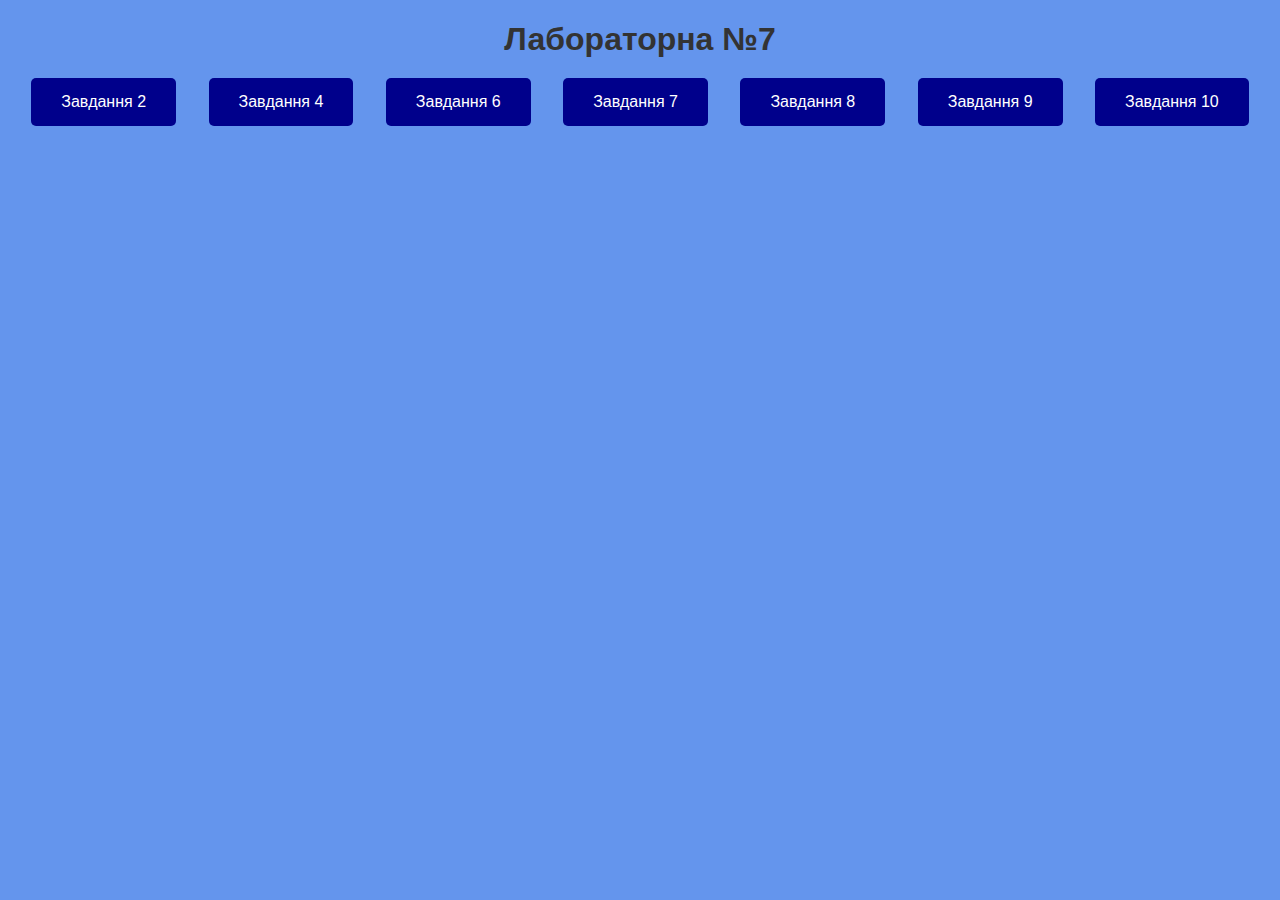
<file: index.html>
<!DOCTYPE html>
<html lang="en">

<head>
    <meta charset="UTF-8">
    <meta name="viewport" content="width=device-width, initial-scale=1.0">
    <title>Task Navigation</title>
    <link rel="stylesheet" type="text/css" href="styles.css">
    <style>

    </style>
</head>

<body>
    <h1>Лабораторна №7</h1>
    <div class="task-buttons">
        <button><a href="task2.html">Завдання 2</a></button>
        <button><a href="task4.html">Завдання 4</a></button>
        <button><a href="task6.html">Завдання 6</a></button>
        <button><a href="task7.html">Завдання 7</a></button>
        <button><a href="task8.html">Завдання 8</a></button>
        <button><a href="task9.html">Завдання 9</a></button>
        <button><a href="task10.html">Завдання 10</a></button>
    </div>
</body>

</html>
</file>
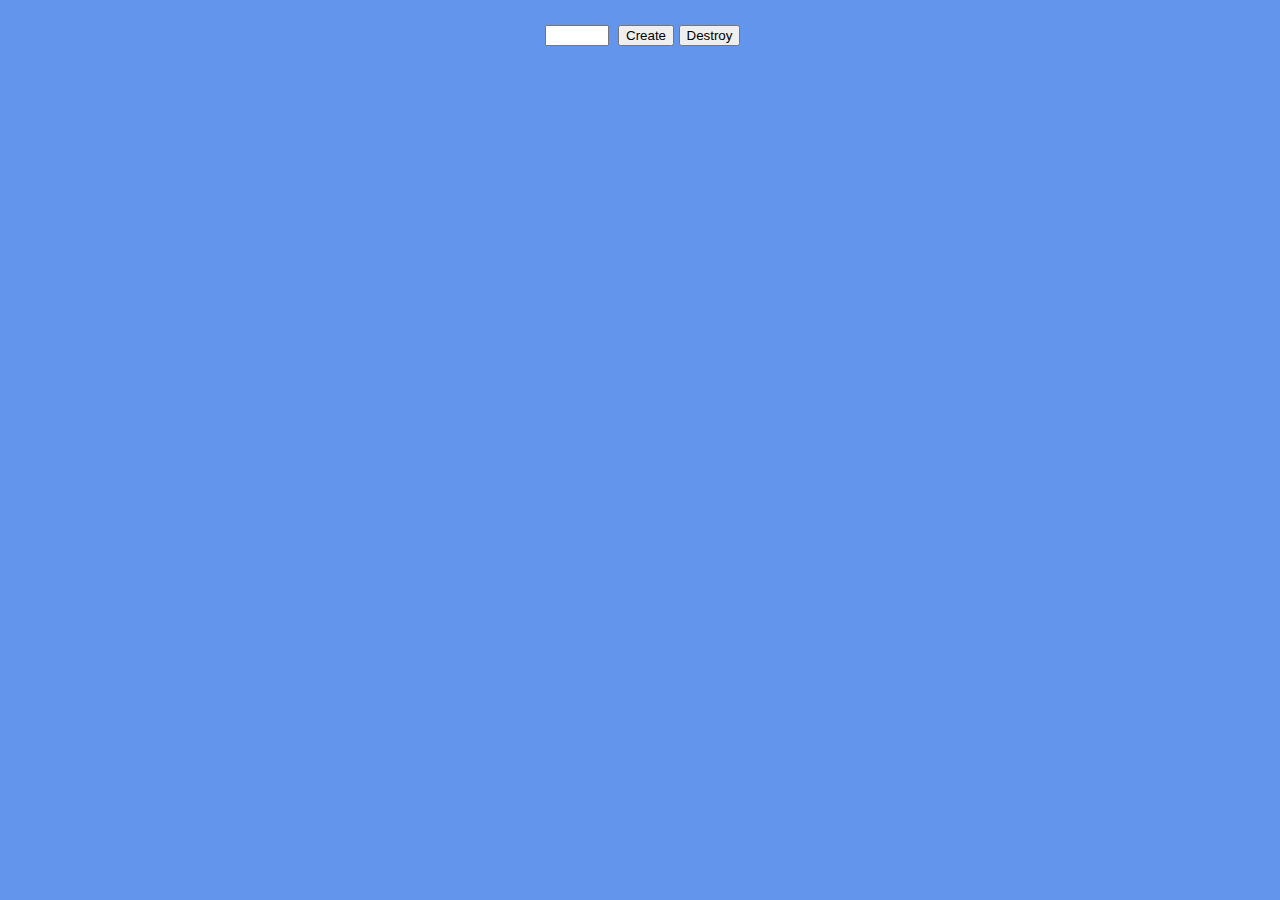
<file: task10.html>
<!DOCTYPE html>
<html lang="en">

<head>
    <meta charset="UTF-8">
    <meta name="viewport" content="width=device-width, initial-scale=1.0">
    <title>Box Creator</title>
    <link rel="stylesheet" type="text/css" href="styles.css">
</head>

<body>

    <div id="controls">
        <input type="number" min="1" max="100" step="1" />
        <button type="button" data-create>Create</button>
        <button type="button" data-destroy>Destroy</button>
    </div>

    <div id="boxes"></div>

    <script src="script.js"></script>
</body>

</html>
</file>
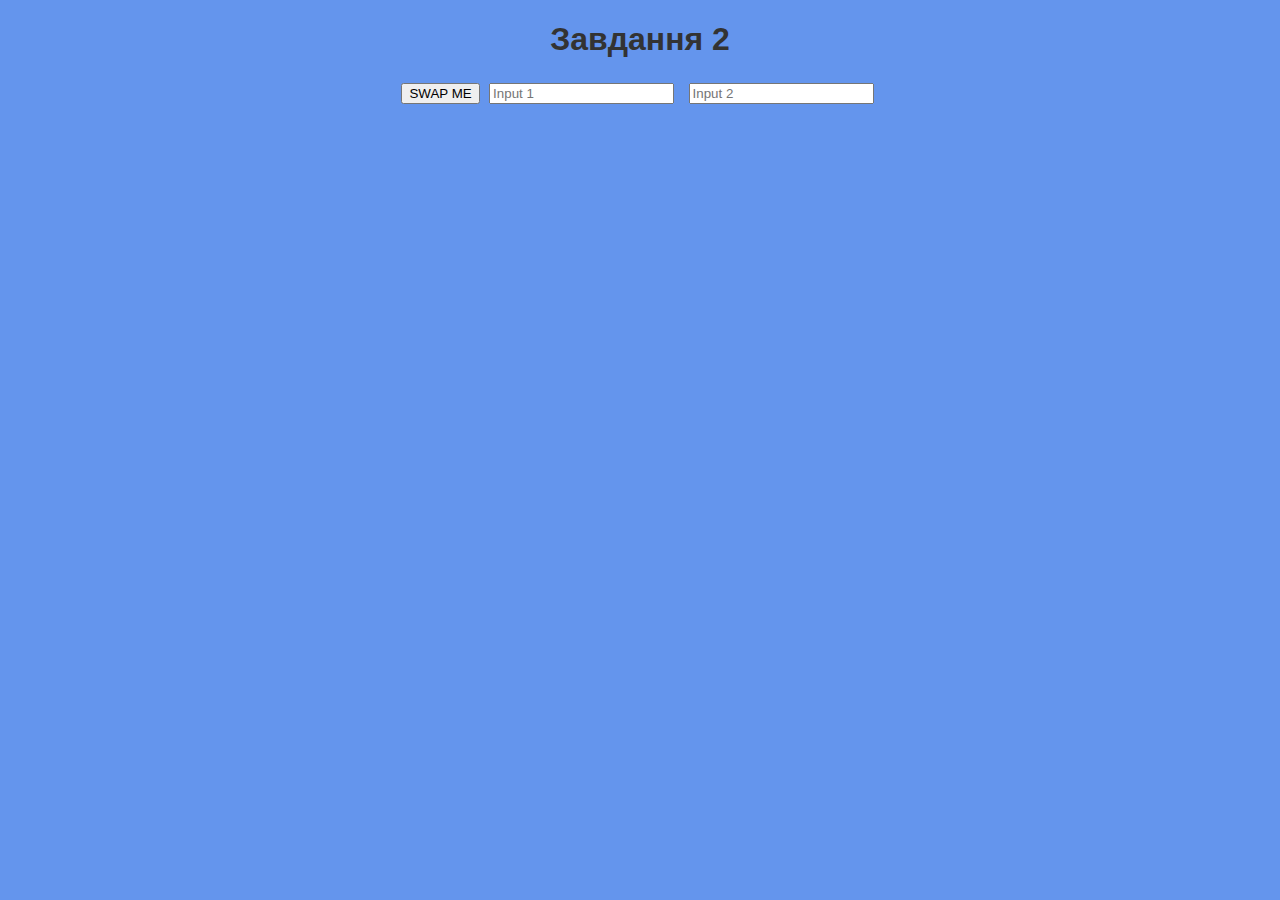
<file: task2.html>
<!DOCTYPE html>
<html lang="en">

<head>
    <meta charset="UTF-8">
    <meta name="viewport" content="width=device-width, initial-scale=1.0">
    <title>Завдання 2</title>
    <link rel="stylesheet" type="text/css" href="styles.css">
</head>

<body>
    <h1>Завдання 2</h1>
    <button onclick="task2()" id="swapButton">SWAP ME</button>
    <input type="text" id="input1" placeholder="Input 1">
    <input type="text" id="input2" placeholder="Input 2">


    <script src="script.js"></script>
</body>

</html>
</file>
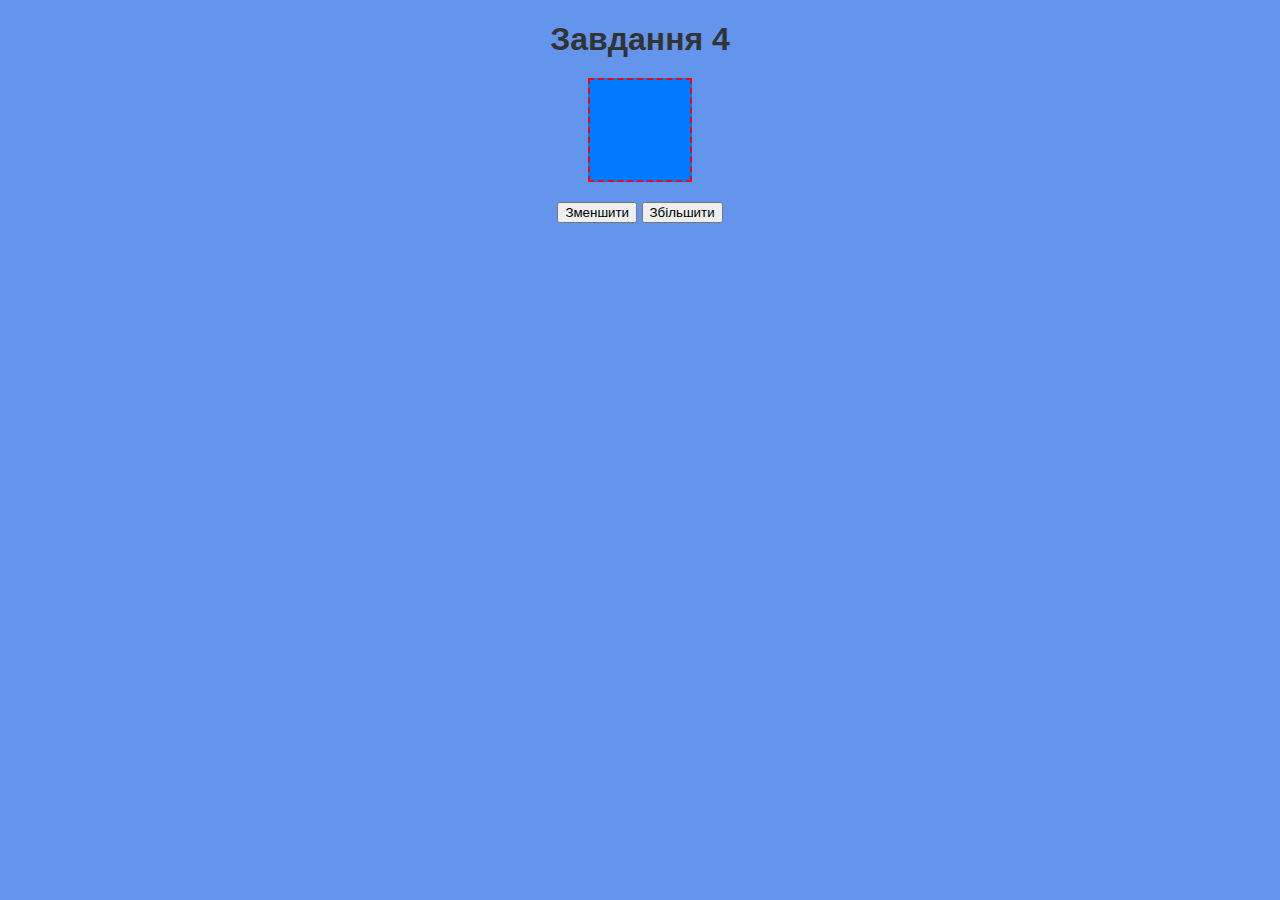
<file: task4.html>
<!DOCTYPE html>
<html lang="en">

<head>
    <meta charset="UTF-8">
    <meta name="viewport" content="width=device-width, initial-scale=1.0">
    <title>Resize Square</title>
    <link rel="stylesheet" type="text/css" href="styles.css">
</head>

<body>
    <h1>Завдання 4</h1>
    <div class="square" id="square"></div>
    <div class="buttons">
        <button onclick="task4(-15)">Зменшити</button>
        <button onclick="task4(15)">Збільшити</button>
    </div>


    <script src="script.js"></script>
</body>

</html>
</file>
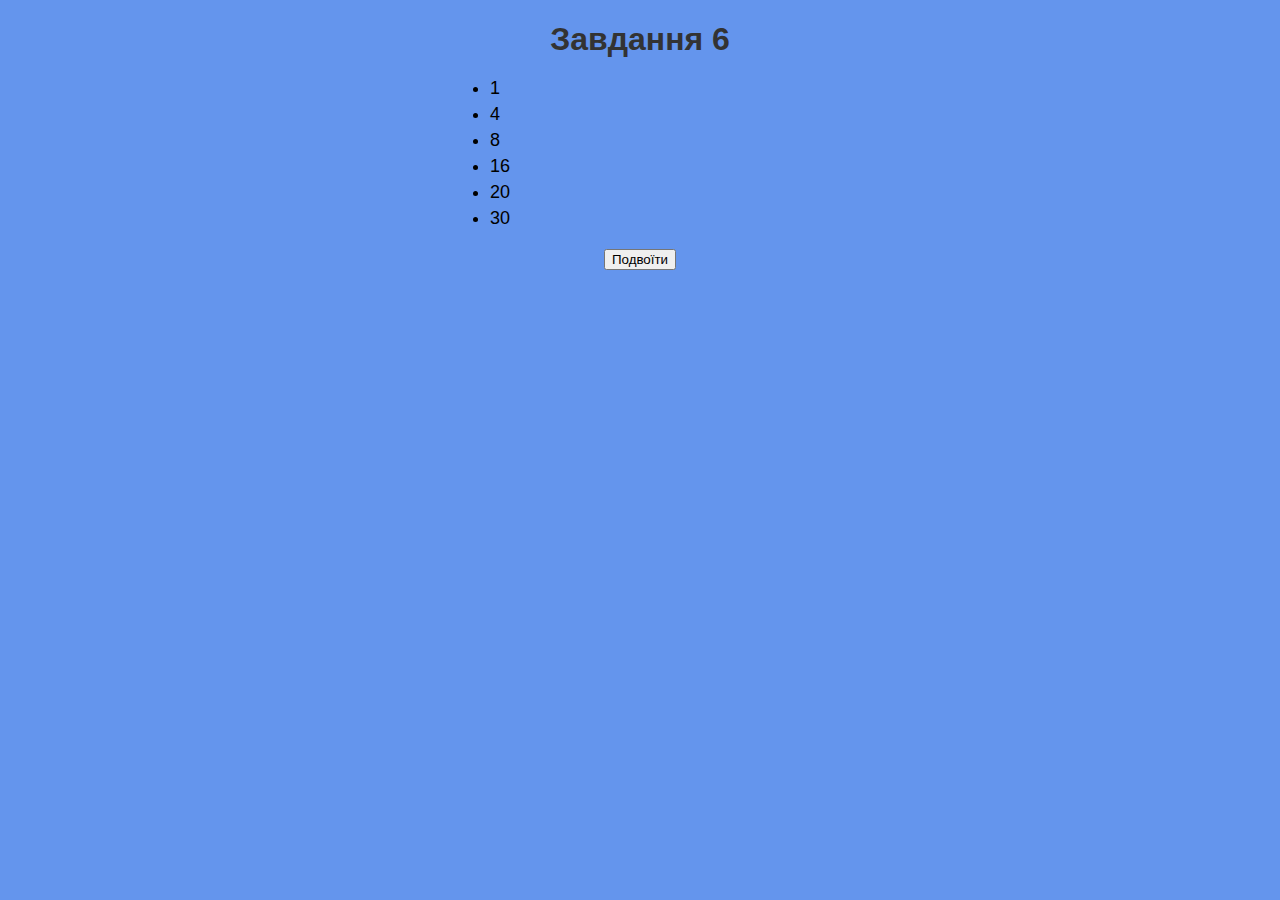
<file: task6.html>
<!DOCTYPE html>
<html lang="en">

<head>
    <meta charset="UTF-8">
    <meta name="viewport" content="width=device-width, initial-scale=1.0">
    <title>Double List Values</title>
    <link rel="stylesheet" type="text/css" href="styles.css">
</head>

<body>
    <h1>Завдання 6</h1>
    <ul id="list">
        <li>1</li>
        <li>4</li>
        <li>8</li>
        <li>16</li>
        <li>20</li>
        <li>30</li>
    </ul>
    <button onclick="task6()">Подвоїти</button>

    <!-- Підключення зовнішнього JavaScript-файлу -->
    <script src="script.js"></script>
</body>

</html>
</file>
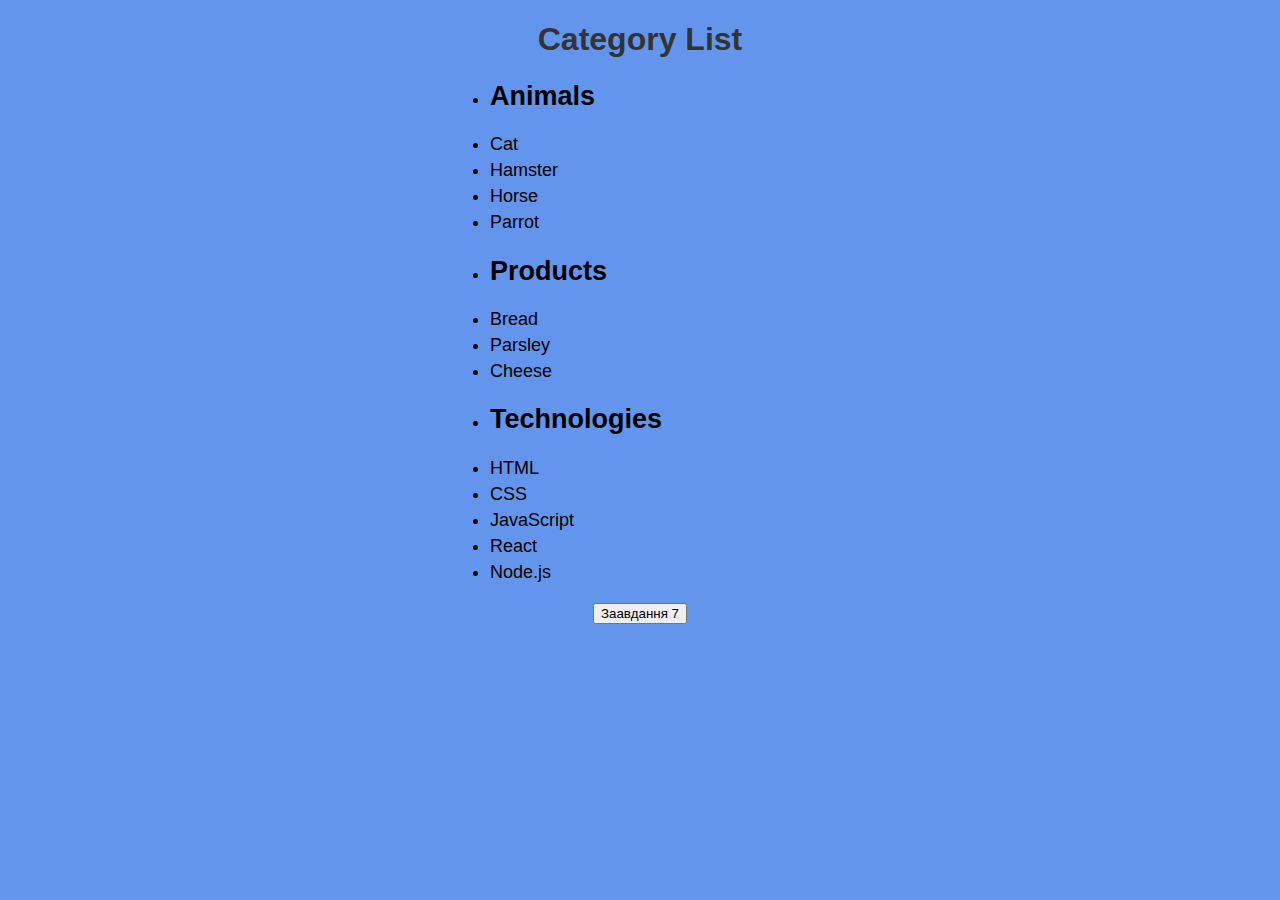
<file: task7.html>
<!DOCTYPE html>
<html lang="en">

<head>
    <meta charset="UTF-8">
    <meta name="viewport" content="width=device-width, initial-scale=1.0">
    <title>Document</title>
    <link rel="stylesheet" type="text/css" href="styles.css">
</head>

<body>
    <h1>Category List</h1>

    <ul id="categories">
        <li class="item">
            <h2>Animals</h2>
            <ul>
                <li>Cat</li>
                <li>Hamster</li>
                <li>Horse</li>
                <li>Parrot</li>
            </ul>
        </li>
        <li class="item">
            <h2>Products</h2>
            <ul>
                <li>Bread</li>
                <li>Parsley</li>
                <li>Cheese</li>
            </ul>
        </li>
        <li class="item">
            <h2>Technologies</h2>
            <ul>
                <li>HTML</li>
                <li>CSS</li>
                <li>JavaScript</li>
                <li>React</li>
                <li>Node.js</li>
            </ul>
        </li>
    </ul>
    <button onclick="task7()">Заавдання 7</button>

    <script src="script.js"></script>
</body>

</html>
</file>
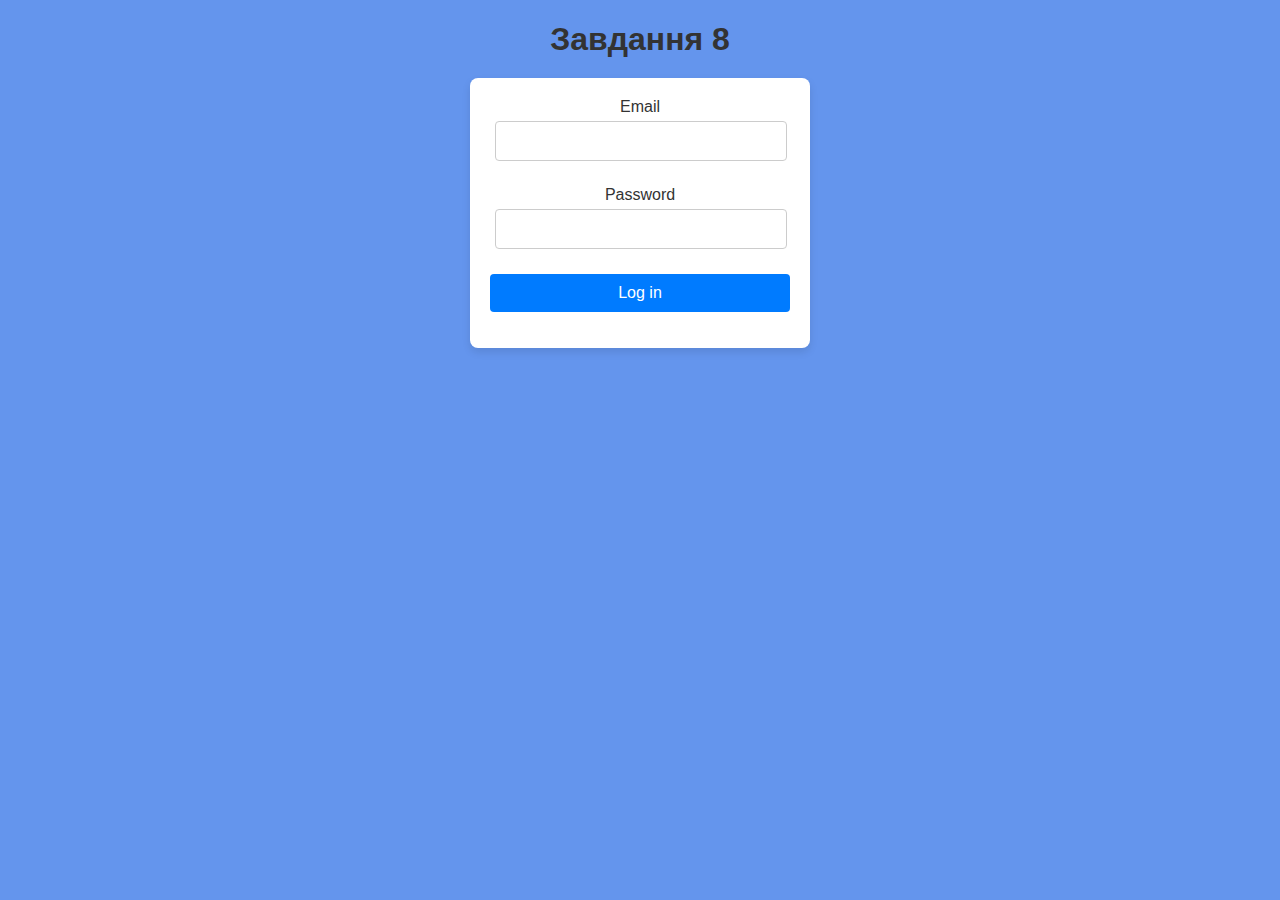
<file: task8.html>
<!DOCTYPE html>
<html lang="en">

<head>
    <meta charset="UTF-8">
    <meta name="viewport" content="width=device-width, initial-scale=1.0">
    <title>Login Form</title>
    <link rel="stylesheet" href="styles.css">
</head>

<body>
    <h1>Завдання 8 </h1>
    <div class="login-container">
        <form class="login-form">
            <label>
                Email
                <input type="email" name="email" />
            </label>
            <label>
                Password
                <input type="password" name="password" />
            </label>
            <button type="submit" onclick="task8(event)">Log in</button>
        </form>
    </div>
    <!-- Підключення JavaScript файлу -->
    <script src="script.js"></script>
</body>

</html>
</file>
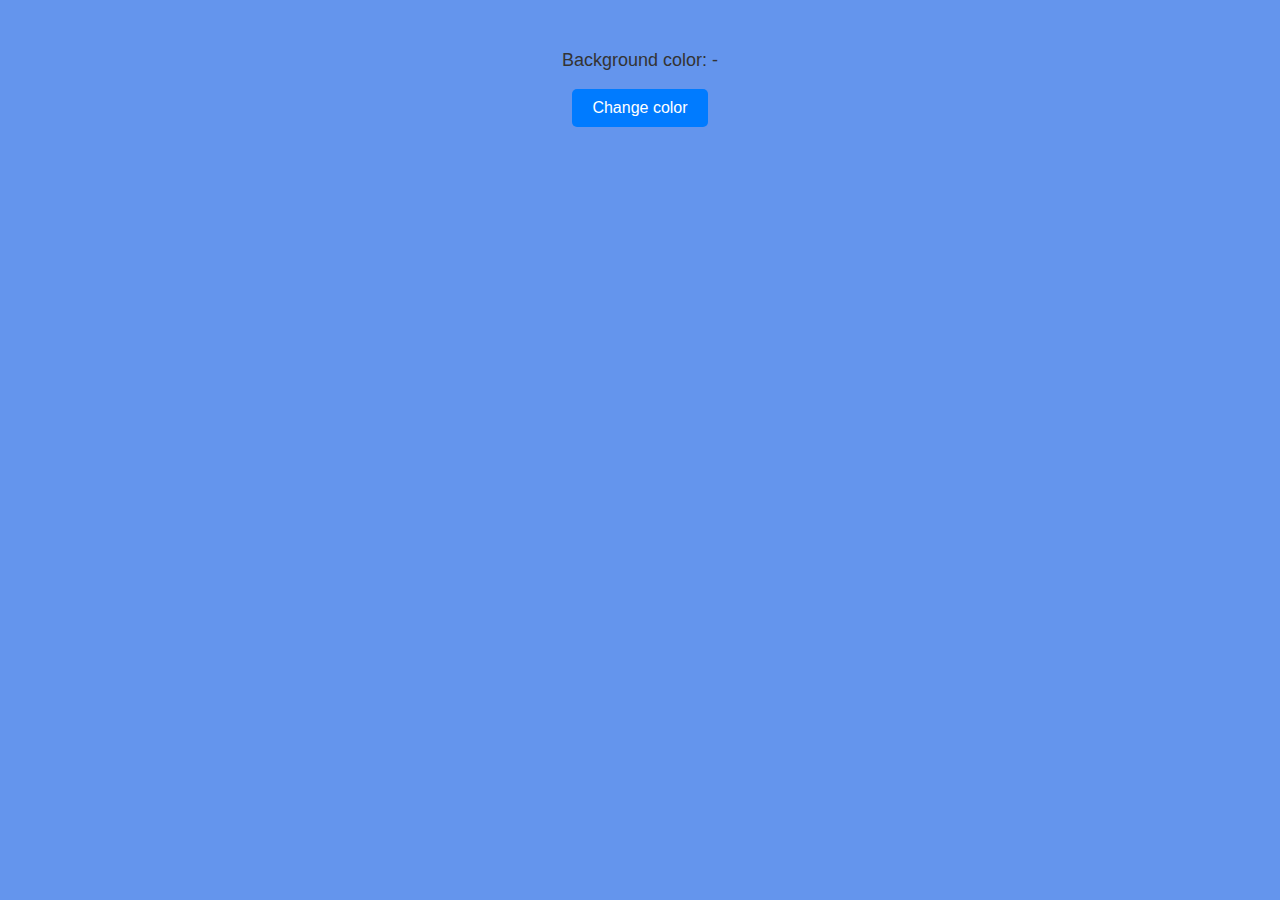
<file: task9.html>
<!DOCTYPE html>
<html lang="en">

<head>
    <meta charset="UTF-8">
    <meta name="viewport" content="width=device-width, initial-scale=1.0">
    <title>Document</title>
    <link rel="stylesheet" type="text/css" href="styles.css">
</head>

<body>
    <div class="widget">
        <p>Background color: <span class="color">-</span></p>
        <button onclick="task9()" type="button" class="change-color">Change color</button>
    </div>
    <script src="script.js"></script>
</body>

</html>
</file>
<file: styles.css>
body {
  font-family: Arial, sans-serif;
  margin: 20px;
  background-color: cornflowerblue;
  text-align: center;
}
input {
  margin: 5px;
}

h1 {
  color: #333;
  margin-bottom: 20px;
}
.task-buttons {
  display: flex;
  justify-content: space-around;
  flex-wrap: wrap;
  margin-top: 20px;
  gap: 10px;
}
.task-buttons button {
  padding: 15px 30px;
  font-size: 16px;
  color: white;
  background-color: darkblue;
  border: none;
  border-radius: 5px;
  cursor: pointer;
  transition: background-color 0.3s ease;
}
.task-buttons button:hover {
  background-color: #0056b3;
}
.task-buttons button a {
  text-decoration: none;
  color: inherit;
}
.square {
  width: 100px;
  height: 100px;
  background-color: #007bff;
  border: 2px dashed red;
  margin: 20px auto;
}

.buttons {
  margin-top: 20px;
}
ul {
  list-style-type: disc;
  margin: 20px auto;
  padding: 0;
  max-width: 300px;
  text-align: left;
}
ul li {
  margin: 5px 0;
  font-size: 18px;
}
.login-form {
  background-color: #ffffff;
  border-radius: 8px;
  box-shadow: 0 4px 8px rgba(0, 0, 0, 0.1);
  padding: 20px;
  width: 300px;
  display: flex;
  flex-direction: column;
  gap: 15px;
}
.login-container {
  display: flex;
  justify-content: center;
  height: 270px;
}
/* Стиль для кожного елемента форми */
.login-form label {
  font-size: 16px;
  color: #333;
  margin-bottom: 5px;
  display: block;
}

/* Стиль для інпутів */
.login-form input {
  padding: 10px;
  font-size: 16px;
  border: 1px solid #ccc;
  border-radius: 4px;
  outline: none;
  transition: border 0.3s ease;
  width: 90%;
}

.login-form input:focus {
  border-color: #0056b3;
}

/* Стиль для кнопки */
.login-form button {
  padding: 10px;
  background-color: #007bff;
  color: white;
  border: none;
  border-radius: 4px;
  font-size: 16px;
  cursor: pointer;
  transition: background-color 0.3s ease;
}

.login-form button:hover {
  background-color: #0056b3;
}

.login-form button:active {
  background-color: #003d80;
}

.widget {
  text-align: center;
  margin-top: 50px;
}

.change-color {
  padding: 10px 20px;
  font-size: 16px;
  cursor: pointer;
  border: none;
  background-color: #007bff;
  color: white;
  border-radius: 5px;
  transition: background-color 0.3s ease;
}

.change-color:hover {
  background-color: #0056b3;
}

.change-color:active {
  background-color: #003d80;
}

p {
  font-size: 18px;
  color: #333;
}
#boxes {
  display: flex;
  flex-wrap: wrap;
  gap: 10px;
}
.box {
  display: inline-block;
}
</file>
